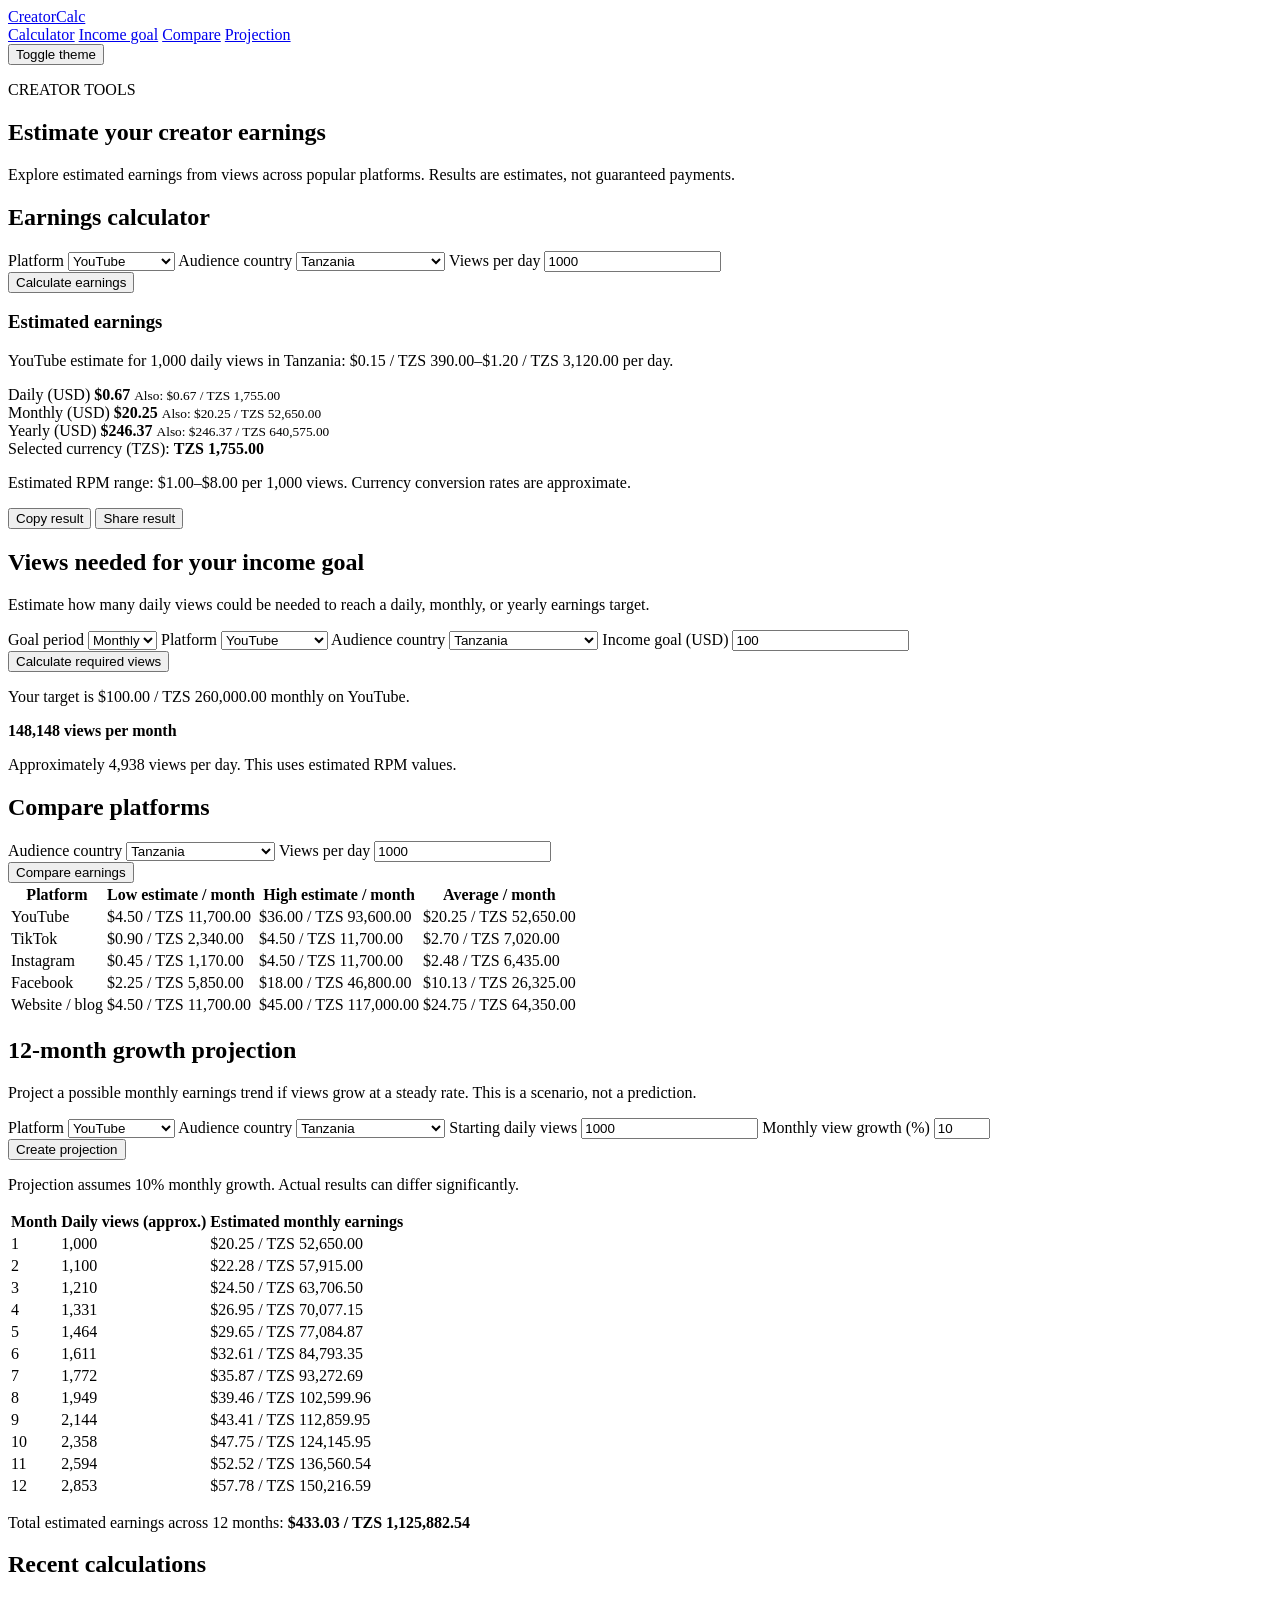
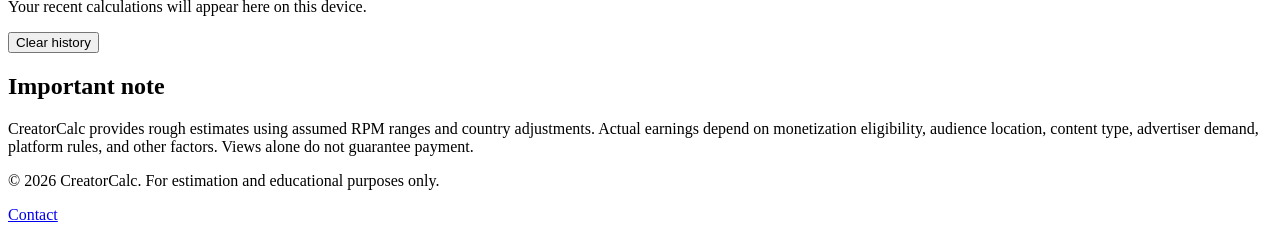
<file: index.html>
<!DOCTYPE html>
<html lang="en">
<head>
  <meta charset="UTF-8">
  <meta name="viewport" content="width=device-width, initial-scale=1.0">
  <meta name="description" content="Estimate creator earnings from YouTube, TikTok, Instagram, Facebook, and website traffic with CreatorCalc.">

  <meta name="google-adsense-account" content="ca-pub-2466036868085670">
  <meta name="google-site-verification" content="C_t1NXdOevw_b1gwuYkl1E1QWD1WBhZJ2ZzNXrZbAiY">

  <title>CreatorCalc — Creator Earnings Calculator</title>

  <link rel="stylesheet" href="style.css">

  <script async src="https://pagead2.googlesyndication.com/pagead/js/adsbygoogle.js?client=ca-pub-2466036868085670"
    crossorigin="anonymous"></script>
</head>
<body>
  <header class="site-header">
    <div class="container header-inner">
      <a class="logo" href="./" aria-label="CreatorCalc home">Creator<span>Calc</span></a>

      <nav aria-label="Main navigation">
        <a href="#calculator">Calculator</a>
        <a href="#goal">Income goal</a>
        <a href="#comparison">Compare</a>
        <a href="#projection">Projection</a>
      </nav>

      <button id="themeButton" type="button" aria-label="Toggle color theme">
        Toggle theme
      </button>
    </div>
  </header>

  <main class="container">
    <section class="hero">
      <p class="eyebrow">CREATOR TOOLS</p>
      <h1>Estimate your creator earnings</h1>
      <p>Explore estimated earnings from views across popular platforms. Results are estimates, not guaranteed payments.</p>
    </section>

    <!-- MAIN EARNINGS CALCULATOR -->
    <section id="calculator" class="panel">
      <h2>Earnings calculator</h2>

      <div class="form-grid">
        <label for="platform">Platform
          <select id="platform">
            <option value="youtube">YouTube</option>
            <option value="tiktok">TikTok</option>
            <option value="instagram">Instagram</option>
            <option value="facebook">Facebook</option>
            <option value="website">Website / blog</option>
          </select>
        </label>

        <label for="country">Audience country
          <select id="country"></select>
        </label>

        <label for="views">Views per day
          <input id="views" type="number" min="0" step="1" value="1000" inputmode="numeric">
        </label>
      </div>

      <button id="calculateButton" type="button">Calculate earnings</button>

      <div id="result" class="result-area" aria-live="polite">
        <h3>Estimated earnings</h3>
        <p id="resultDescription">Enter your daily views and calculate an estimate.</p>

        <div class="earnings-grid">
          <div>
            <span>Daily (USD)</span>
            <strong id="dailyEarnings">$0.00</strong>
            <small id="dailyLocal"></small>
          </div>

          <div>
            <span>Monthly (USD)</span>
            <strong id="monthlyEarnings">$0.00</strong>
            <small id="monthlyLocal"></small>
          </div>

          <div>
            <span>Yearly (USD)</span>
            <strong id="yearlyEarnings">$0.00</strong>
            <small id="yearlyLocal"></small>
          </div>
        </div>

        <div id="localBox">
          <span id="localLabel">Local-currency estimate</span>
          <strong id="localEarnings">—</strong>
        </div>

        <p id="rpmInfo" class="muted"></p>

        <div class="button-row">
          <button id="copyButton" type="button">Copy result</button>
          <button id="shareButton" type="button">Share result</button>
        </div>
      </div>
    </section>

    <!-- INCOME GOAL CALCULATOR -->
    <section id="goal" class="panel">
      <h2>Views needed for your income goal</h2>
      <p>Estimate how many daily views could be needed to reach a daily, monthly, or yearly earnings target.</p>

      <div class="form-grid">
        <label for="goalMode">Goal period
          <select id="goalMode">
            <option value="monthly">Monthly</option>
            <option value="daily">Daily</option>
            <option value="yearly">Yearly</option>
          </select>
        </label>

        <label for="goalPlatform">Platform
          <select id="goalPlatform">
            <option value="youtube">YouTube</option>
            <option value="tiktok">TikTok</option>
            <option value="instagram">Instagram</option>
            <option value="facebook">Facebook</option>
            <option value="website">Website / blog</option>
          </select>
        </label>

        <label for="goalCountry">Audience country
          <select id="goalCountry"></select>
        </label>

        <label for="incomeGoal">Income goal (USD)
          <input id="incomeGoal" type="number" min="0.01" step="0.01" value="100">
        </label>
      </div>

      <button id="goalButton" type="button">Calculate required views</button>

      <div id="goalResult" aria-live="polite">
        <p id="goalDescription">Choose a target and calculate the approximate views needed.</p>
        <strong id="requiredViews">—</strong>
        <p id="perDayViews"></p>
      </div>
    </section>

    <!-- PLATFORM COMPARISON -->
    <section id="comparison" class="panel">
      <h2>Compare platforms</h2>

      <div class="form-grid">
        <label for="comparisonCountry">Audience country
          <select id="comparisonCountry"></select>
        </label>

        <label for="comparisonViews">Views per day
          <input id="comparisonViews" type="number" min="0" step="1" value="1000">
        </label>
      </div>

      <button id="compareButton" type="button">Compare earnings</button>

      <div class="table-wrap">
        <table>
          <thead>
            <tr>
              <th scope="col">Platform</th>
              <th scope="col">Low estimate / month</th>
              <th scope="col">High estimate / month</th>
              <th id="avgHeader" scope="col">Average / month</th>
            </tr>
          </thead>
          <tbody id="comparisonBody"></tbody>
        </table>
      </div>
    </section>

    <!-- GROWTH PROJECTION -->
    <section id="projection" class="panel">
      <h2>12-month growth projection</h2>
      <p>Project a possible monthly earnings trend if views grow at a steady rate. This is a scenario, not a prediction.</p>

      <div class="form-grid">
        <label for="projPlatform">Platform
          <select id="projPlatform">
            <option value="youtube">YouTube</option>
            <option value="tiktok">TikTok</option>
            <option value="instagram">Instagram</option>
            <option value="facebook">Facebook</option>
            <option value="website">Website / blog</option>
          </select>
        </label>

        <label for="projCountry">Audience country
          <select id="projCountry"></select>
        </label>

        <label for="projViews">Starting daily views
          <input id="projViews" type="number" min="0" step="1" value="1000">
        </label>

        <label for="projGrowth">Monthly view growth (%)
          <input id="projGrowth" type="number" min="-99" max="500" step="1" value="10">
        </label>
      </div>

      <button id="projButton" type="button">Create projection</button>
      <p id="projResult" aria-live="polite"></p>

      <div class="table-wrap">
        <table>
          <thead>
            <tr>
              <th scope="col">Month</th>
              <th scope="col">Daily views (approx.)</th>
              <th scope="col">Estimated monthly earnings</th>
            </tr>
          </thead>
          <tbody id="projBody"></tbody>
        </table>
      </div>

      <p>Total estimated earnings across 12 months: <strong id="projTotal">$0.00</strong></p>
    </section>

    <!-- CALCULATION HISTORY -->
    <section id="history" class="panel">
      <h2>Recent calculations</h2>
      <div id="historyContainer">
        <p class="muted">Your recent calculations will appear here on this device.</p>
      </div>
      <button id="clearHistory" type="button">Clear history</button>
    </section>

    <section class="panel note">
      <h2>Important note</h2>
      <p>CreatorCalc provides rough estimates using assumed RPM ranges and country adjustments. Actual earnings depend on monetization eligibility, audience location, content type, advertiser demand, platform rules, and other factors. Views alone do not guarantee payment.</p>
    </section>
  </main>

  <footer class="site-footer">
    <div class="container">
      <p>© <span id="currentYear"></span> CreatorCalc. For estimation and educational purposes only.</p>
      <p><a href="mailto:Inertiadev71@gmail.com">Contact</a></p>
    </div>
  </footer>

  <script src="script.js" defer></script>
</body>
</html>
</file>
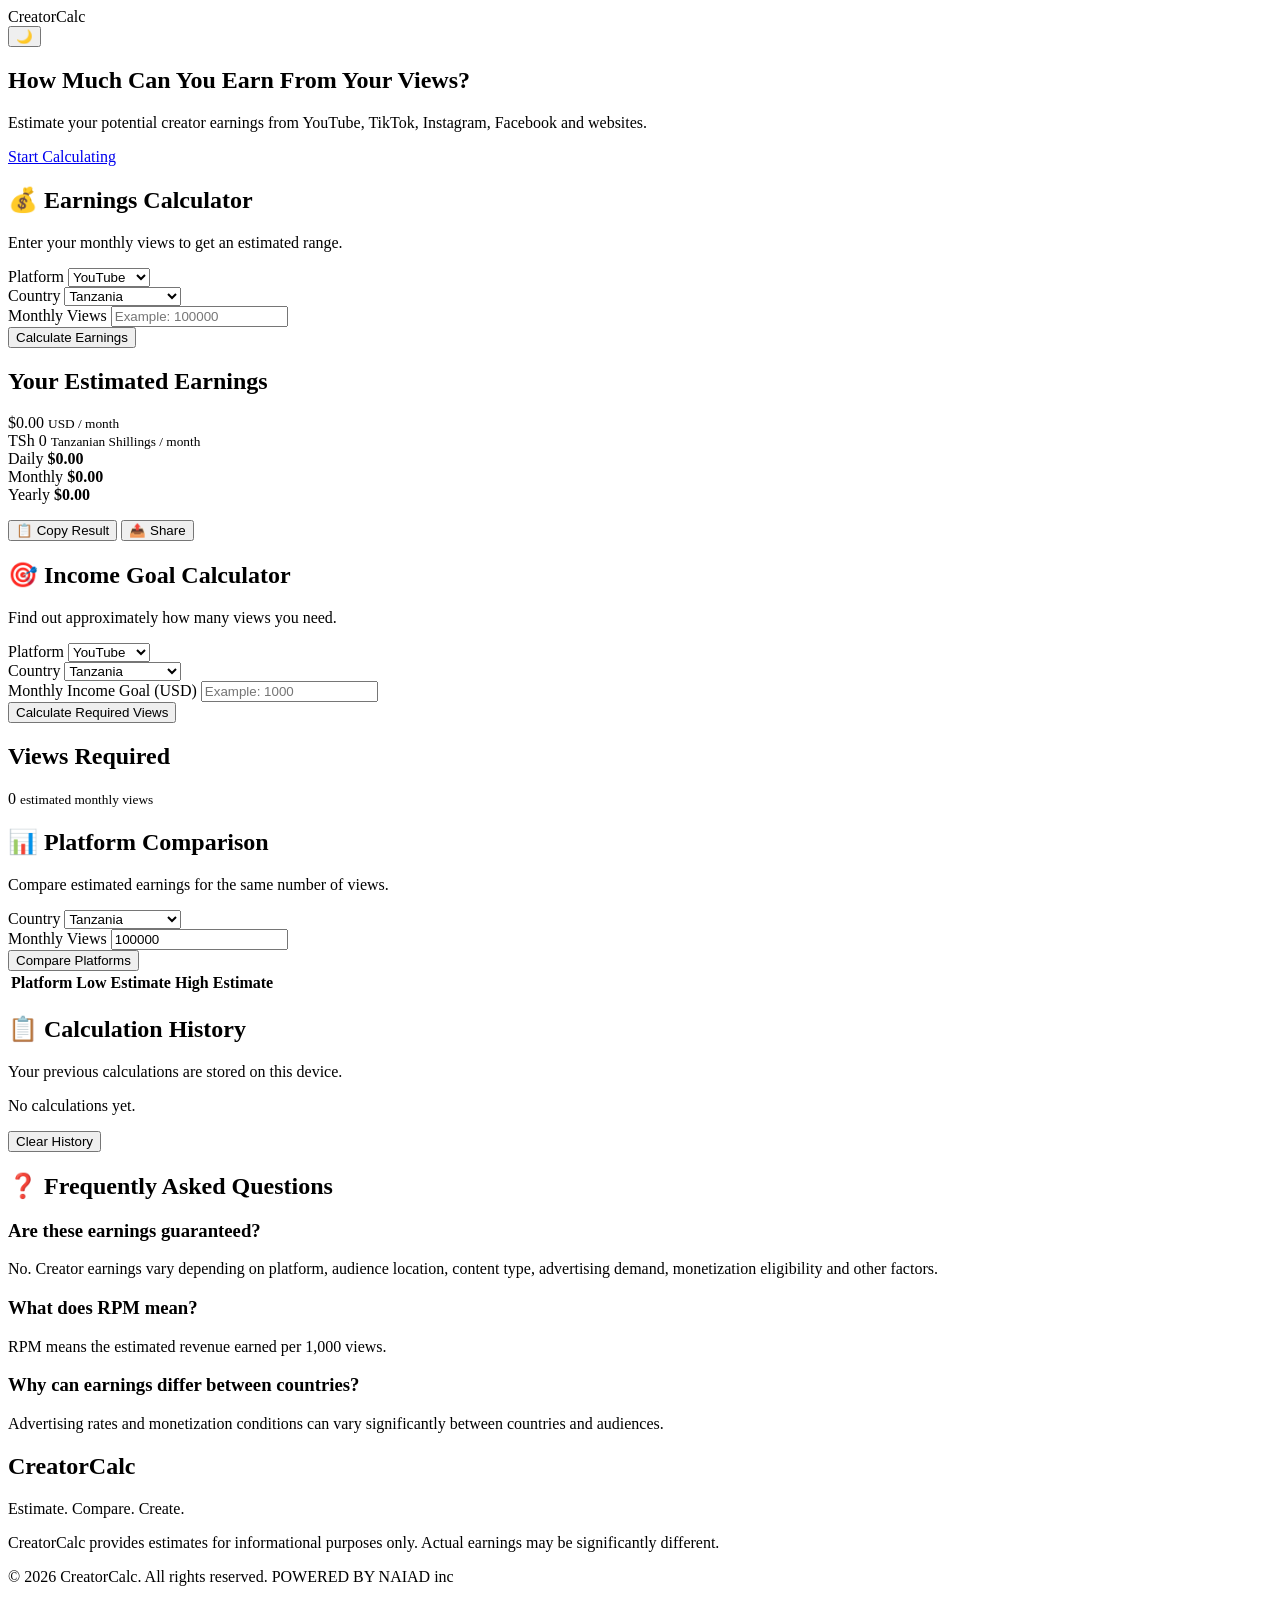
<file: Index.html>
<!DOCTYPE html>
<html lang="en">
<head>
    <meta charset="UTF-8">
    <meta name="viewport" content="width=device-width, initial-scale=1.0">
    <meta name="description" content="CreatorCalc estimates earnings from YouTube, TikTok, Instagram, Facebook and websites.">
    <title>CreatorCalc - Creator Earnings Calculator</title>
    <link rel="stylesheet" href="C:\Users\JOSE\Desktop\CC Web\CC WEB CSS.css">
</head>

<body>

    <!-- HEADER -->
    <header class="header">
        <div class="container header-content">
            <div class="logo">Creator<span>Calc</span></div>
            <button id="themeButton" class="theme-button" aria-label="Toggle theme">🌙</button>
        </div>
    </header>

    <!-- HERO -->
    <section class="hero">
        <div class="container">
            <h1>How Much Can You Earn From Your Views?</h1>
            <p>Estimate your potential creator earnings from YouTube, TikTok, Instagram, Facebook and websites.</p>
            <a href="#calculator" class="start-button">Start Calculating</a>
        </div>
    </section>

    <main class="container">

        <!-- CALCULATOR -->
        <section id="calculator" class="calculator-section">

            <div class="section-title">
                <h2>💰 Earnings Calculator</h2>
                <p>Enter your monthly views to get an estimated range.</p>
            </div>

            <div class="calculator-card">

                <div class="form-group">
                    <label for="platform">Platform</label>
                    <select id="platform">
                        <option value="youtube">YouTube</option>
                        <option value="tiktok">TikTok</option>
                        <option value="instagram">Instagram</option>
                        <option value="facebook">Facebook</option>
                        <option value="website">Website</option>
                    </select>
                </div>

                <div class="form-group">
                    <label for="country">Country</label>
                    <select id="country">
                        <option value="tz">Tanzania</option>
                        <option value="ke">Kenya</option>
                        <option value="ug">Uganda</option>
                        <option value="ng">Nigeria</option>
                        <option value="gh">Ghana</option>
                        <option value="za">South Africa</option>
                        <option value="us">United States</option>
                        <option value="uk">United Kingdom</option>
                        <option value="ca">Canada</option>
                        <option value="au">Australia</option>
                        <option value="other">Other</option>
                    </select>
                </div>

                <div class="form-group">
                    <label for="views">Monthly Views</label>
                    <input type="number" id="views" placeholder="Example: 100000" min="0">
                </div>

                <button id="calculateButton" class="calculate-button">Calculate Earnings</button>
            </div>

            <div id="result" class="result-card hidden">

                <h2>Your Estimated Earnings</h2>

                <div class="main-earning">
                    <span id="earnings">$0.00</span>
                    <small>USD / month</small>
                </div>

                <div class="tsh-earning">
                    <span id="tshEarnings">TSh 0</span>
                    <small>Tanzanian Shillings / month</small>
                </div>

                <div class="earning-grid">
                    <div class="earning-box">
                        <span>Daily</span>
                        <strong id="dailyEarnings">$0.00</strong>
                    </div>
                    <div class="earning-box">
                        <span>Monthly</span>
                        <strong id="monthlyEarnings">$0.00</strong>
                    </div>
                    <div class="earning-box">
                        <span>Yearly</span>
                        <strong id="yearlyEarnings">$0.00</strong>
                    </div>
                </div>

                <p id="resultDescription" class="result-description"></p>

                <div class="result-buttons">
                    <button id="copyButton" class="secondary-button">📋 Copy Result</button>
                    <button id="shareButton" class="secondary-button">📤 Share</button>
                </div>

            </div>

        </section>

        <!-- GOAL CALCULATOR -->
        <section class="goal-section">

            <div class="section-title">
                <h2>🎯 Income Goal Calculator</h2>
                <p>Find out approximately how many views you need.</p>
            </div>

            <div class="calculator-card">

                <div class="form-group">
                    <label for="goalPlatform">Platform</label>
                    <select id="goalPlatform">
                        <option value="youtube">YouTube</option>
                        <option value="tiktok">TikTok</option>
                        <option value="instagram">Instagram</option>
                        <option value="facebook">Facebook</option>
                        <option value="website">Website</option>
                    </select>
                </div>

                <div class="form-group">
                    <label for="goalCountry">Country</label>
                    <select id="goalCountry">
                        <option value="tz">Tanzania</option>
                        <option value="ke">Kenya</option>
                        <option value="ug">Uganda</option>
                        <option value="ng">Nigeria</option>
                        <option value="gh">Ghana</option>
                        <option value="za">South Africa</option>
                        <option value="us">United States</option>
                        <option value="uk">United Kingdom</option>
                        <option value="ca">Canada</option>
                        <option value="au">Australia</option>
                        <option value="other">Other</option>
                    </select>
                </div>

                <div class="form-group">
                    <label for="incomeGoal">Monthly Income Goal (USD)</label>
                    <input type="number" id="incomeGoal" placeholder="Example: 1000" min="0">
                </div>

                <button id="goalButton" class="calculate-button">Calculate Required Views</button>
            </div>

            <div id="goalResult" class="result-card hidden">
                <h2>Views Required</h2>
                <div class="main-earning">
                    <span id="requiredViews">0</span>
                    <small>estimated monthly views</small>
                </div>
                <p id="goalDescription" class="result-description"></p>
            </div>

        </section>

        <!-- COMPARISON -->
        <section class="comparison-section">

            <div class="section-title">
                <h2>📊 Platform Comparison</h2>
                <p>Compare estimated earnings for the same number of views.</p>
            </div>

            <div class="comparison-card">

                <div class="form-group">
                    <label for="comparisonCountry">Country</label>
                    <select id="comparisonCountry">
                        <option value="tz">Tanzania</option>
                        <option value="ke">Kenya</option>
                        <option value="ug">Uganda</option>
                        <option value="ng">Nigeria</option>
                        <option value="gh">Ghana</option>
                        <option value="za">South Africa</option>
                        <option value="us">United States</option>
                        <option value="uk">United Kingdom</option>
                        <option value="ca">Canada</option>
                        <option value="au">Australia</option>
                        <option value="other">Other</option>
                    </select>
                </div>

                <div class="form-group">
                    <label for="comparisonViews">Monthly Views</label>
                    <input type="number" id="comparisonViews" value="100000" min="0">
                </div>

                <button id="compareButton" class="calculate-button">Compare Platforms</button>

                <div class="table-wrapper">
                    <table>
                        <thead>
                            <tr>
                                <th>Platform</th>
                                <th>Low Estimate</th>
                                <th>High Estimate</th>
                            </tr>
                        </thead>
                        <tbody id="comparisonBody"></tbody>
                    </table>
                </div>

            </div>

        </section>

        <!-- HISTORY -->
        <section class="history-section">

            <div class="section-title">
                <h2>📋 Calculation History</h2>
                <p>Your previous calculations are stored on this device.</p>
            </div>

            <div class="history-card">
                <div id="historyContainer">
                    <p class="empty-history">No calculations yet.</p>
                </div>
                <button id="clearHistory" class="clear-button">Clear History</button>
            </div>

        </section>

        <!-- FAQ -->
        <section class="faq-section">

            <div class="section-title">
                <h2>❓ Frequently Asked Questions</h2>
            </div>

            <div class="faq-card">

                <h3>Are these earnings guaranteed?</h3>
                <p>No. Creator earnings vary depending on platform, audience location, content type, advertising demand, monetization eligibility and other factors.</p>

                <h3>What does RPM mean?</h3>
                <p>RPM means the estimated revenue earned per 1,000 views.</p>

                <h3>Why can earnings differ between countries?</h3>
                <p>Advertising rates and monetization conditions can vary significantly between countries and audiences.</p>

            </div>

        </section>

    </main>

    <!-- FOOTER -->
    <footer class="footer">
        <div class="container">
            <h2>CreatorCalc</h2>
            <p>Estimate. Compare. Create.</p>
            <p class="disclaimer">CreatorCalc provides estimates for informational purposes only. Actual earnings may be significantly different.</p>
            <p class="copyright">© 2026 CreatorCalc. All rights reserved. POWERED BY NAIAD inc</p>
        </div>
    </footer>

    <script src="C:\Users\JOSE\Desktop\CC Web\CC WEB JS.js"></script>

</body>
</html>
</file>
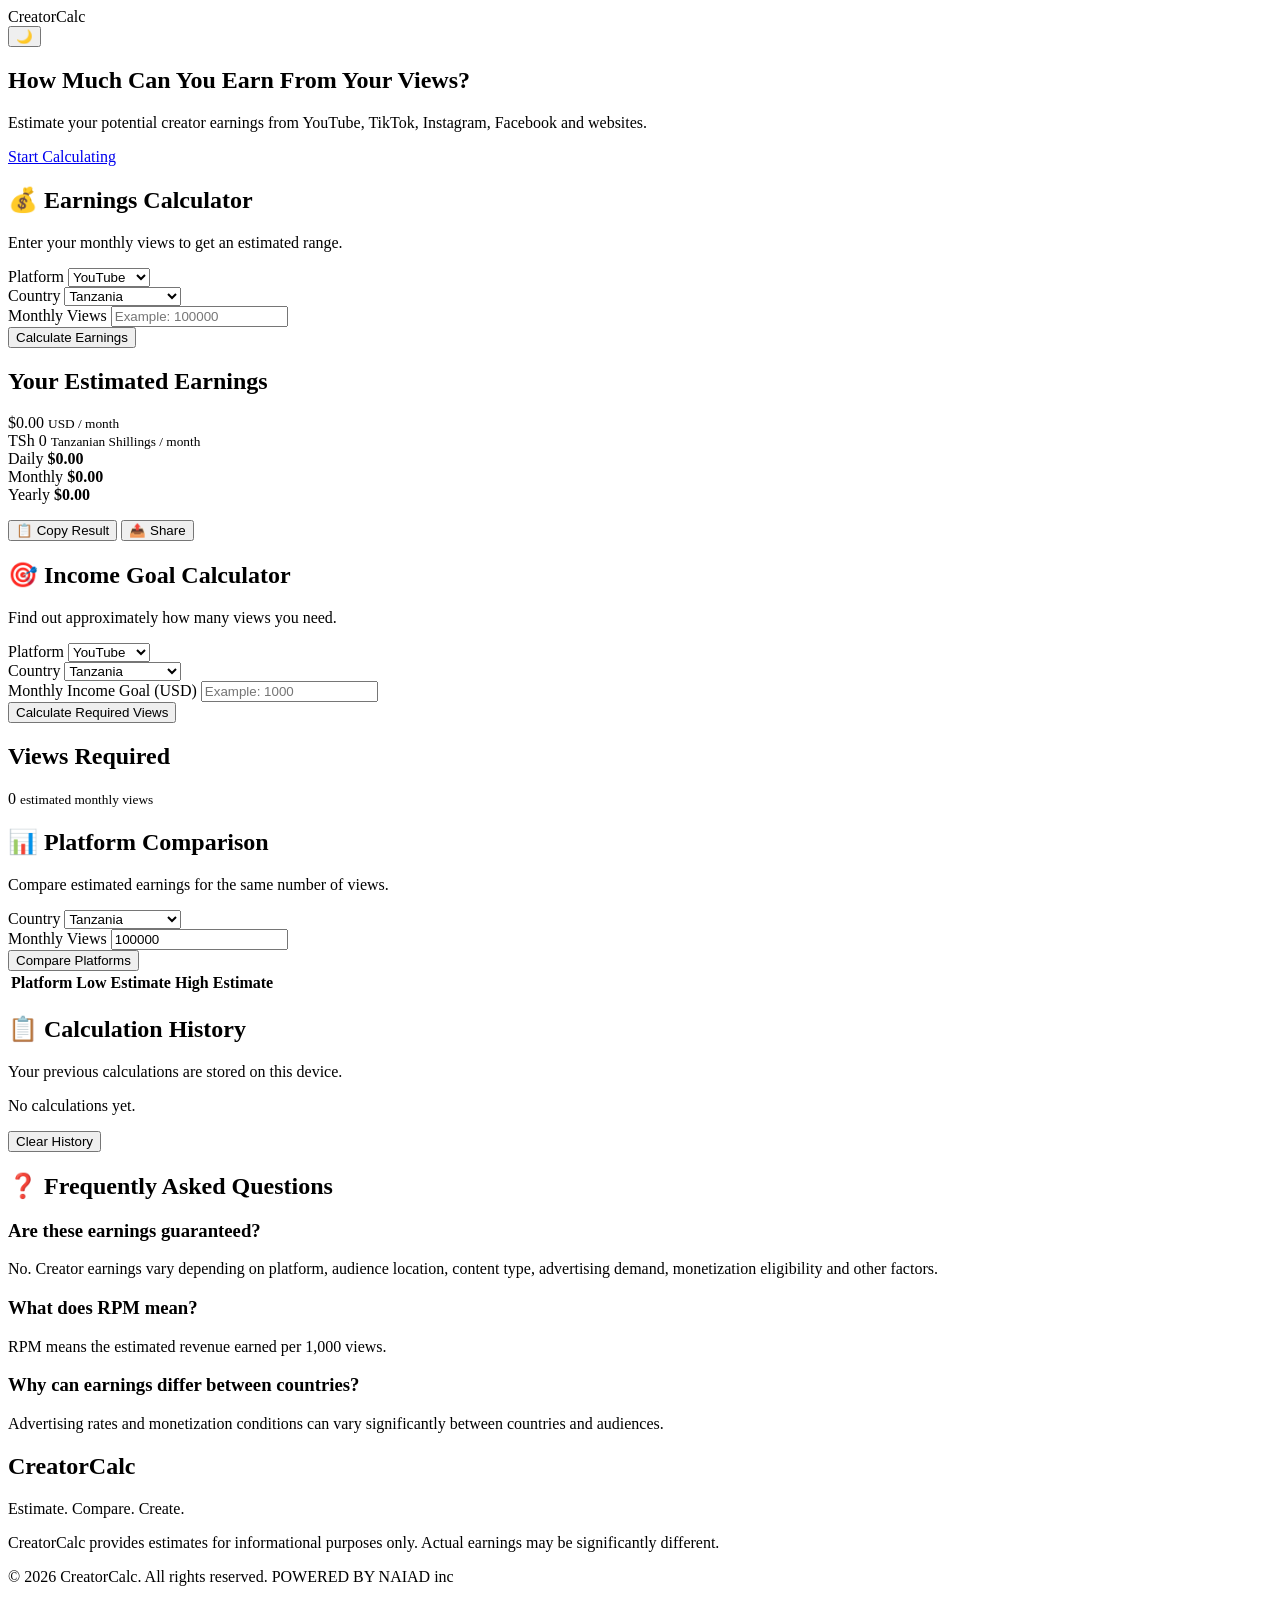
<file: CC WEB HTML.html>
<!DOCTYPE html>
<html lang="en">
<head>
    <meta charset="UTF-8">
    <meta name="viewport" content="width=device-width, initial-scale=1.0">
    <meta name="description" content="CreatorCalc estimates earnings from YouTube, TikTok, Instagram, Facebook and websites.">
    <title>CreatorCalc - Creator Earnings Calculator</title>
    <link rel="stylesheet" href="C:\Users\JOSE\Desktop\CC Web\CC WEB CSS.css">
</head>

<body>

    <!-- HEADER -->
    <header class="header">
        <div class="container header-content">
            <div class="logo">Creator<span>Calc</span></div>
            <button id="themeButton" class="theme-button" aria-label="Toggle theme">🌙</button>
        </div>
    </header>

    <!-- HERO -->
    <section class="hero">
        <div class="container">
            <h1>How Much Can You Earn From Your Views?</h1>
            <p>Estimate your potential creator earnings from YouTube, TikTok, Instagram, Facebook and websites.</p>
            <a href="#calculator" class="start-button">Start Calculating</a>
        </div>
    </section>

    <main class="container">

        <!-- CALCULATOR -->
        <section id="calculator" class="calculator-section">

            <div class="section-title">
                <h2>💰 Earnings Calculator</h2>
                <p>Enter your monthly views to get an estimated range.</p>
            </div>

            <div class="calculator-card">

                <div class="form-group">
                    <label for="platform">Platform</label>
                    <select id="platform">
                        <option value="youtube">YouTube</option>
                        <option value="tiktok">TikTok</option>
                        <option value="instagram">Instagram</option>
                        <option value="facebook">Facebook</option>
                        <option value="website">Website</option>
                    </select>
                </div>

                <div class="form-group">
                    <label for="country">Country</label>
                    <select id="country">
                        <option value="tz">Tanzania</option>
                        <option value="ke">Kenya</option>
                        <option value="ug">Uganda</option>
                        <option value="ng">Nigeria</option>
                        <option value="gh">Ghana</option>
                        <option value="za">South Africa</option>
                        <option value="us">United States</option>
                        <option value="uk">United Kingdom</option>
                        <option value="ca">Canada</option>
                        <option value="au">Australia</option>
                        <option value="other">Other</option>
                    </select>
                </div>

                <div class="form-group">
                    <label for="views">Monthly Views</label>
                    <input type="number" id="views" placeholder="Example: 100000" min="0">
                </div>

                <button id="calculateButton" class="calculate-button">Calculate Earnings</button>
            </div>

            <div id="result" class="result-card hidden">

                <h2>Your Estimated Earnings</h2>

                <div class="main-earning">
                    <span id="earnings">$0.00</span>
                    <small>USD / month</small>
                </div>

                <div class="tsh-earning">
                    <span id="tshEarnings">TSh 0</span>
                    <small>Tanzanian Shillings / month</small>
                </div>

                <div class="earning-grid">
                    <div class="earning-box">
                        <span>Daily</span>
                        <strong id="dailyEarnings">$0.00</strong>
                    </div>
                    <div class="earning-box">
                        <span>Monthly</span>
                        <strong id="monthlyEarnings">$0.00</strong>
                    </div>
                    <div class="earning-box">
                        <span>Yearly</span>
                        <strong id="yearlyEarnings">$0.00</strong>
                    </div>
                </div>

                <p id="resultDescription" class="result-description"></p>

                <div class="result-buttons">
                    <button id="copyButton" class="secondary-button">📋 Copy Result</button>
                    <button id="shareButton" class="secondary-button">📤 Share</button>
                </div>

            </div>

        </section>

        <!-- GOAL CALCULATOR -->
        <section class="goal-section">

            <div class="section-title">
                <h2>🎯 Income Goal Calculator</h2>
                <p>Find out approximately how many views you need.</p>
            </div>

            <div class="calculator-card">

                <div class="form-group">
                    <label for="goalPlatform">Platform</label>
                    <select id="goalPlatform">
                        <option value="youtube">YouTube</option>
                        <option value="tiktok">TikTok</option>
                        <option value="instagram">Instagram</option>
                        <option value="facebook">Facebook</option>
                        <option value="website">Website</option>
                    </select>
                </div>

                <div class="form-group">
                    <label for="goalCountry">Country</label>
                    <select id="goalCountry">
                        <option value="tz">Tanzania</option>
                        <option value="ke">Kenya</option>
                        <option value="ug">Uganda</option>
                        <option value="ng">Nigeria</option>
                        <option value="gh">Ghana</option>
                        <option value="za">South Africa</option>
                        <option value="us">United States</option>
                        <option value="uk">United Kingdom</option>
                        <option value="ca">Canada</option>
                        <option value="au">Australia</option>
                        <option value="other">Other</option>
                    </select>
                </div>

                <div class="form-group">
                    <label for="incomeGoal">Monthly Income Goal (USD)</label>
                    <input type="number" id="incomeGoal" placeholder="Example: 1000" min="0">
                </div>

                <button id="goalButton" class="calculate-button">Calculate Required Views</button>
            </div>

            <div id="goalResult" class="result-card hidden">
                <h2>Views Required</h2>
                <div class="main-earning">
                    <span id="requiredViews">0</span>
                    <small>estimated monthly views</small>
                </div>
                <p id="goalDescription" class="result-description"></p>
            </div>

        </section>

        <!-- COMPARISON -->
        <section class="comparison-section">

            <div class="section-title">
                <h2>📊 Platform Comparison</h2>
                <p>Compare estimated earnings for the same number of views.</p>
            </div>

            <div class="comparison-card">

                <div class="form-group">
                    <label for="comparisonCountry">Country</label>
                    <select id="comparisonCountry">
                        <option value="tz">Tanzania</option>
                        <option value="ke">Kenya</option>
                        <option value="ug">Uganda</option>
                        <option value="ng">Nigeria</option>
                        <option value="gh">Ghana</option>
                        <option value="za">South Africa</option>
                        <option value="us">United States</option>
                        <option value="uk">United Kingdom</option>
                        <option value="ca">Canada</option>
                        <option value="au">Australia</option>
                        <option value="other">Other</option>
                    </select>
                </div>

                <div class="form-group">
                    <label for="comparisonViews">Monthly Views</label>
                    <input type="number" id="comparisonViews" value="100000" min="0">
                </div>

                <button id="compareButton" class="calculate-button">Compare Platforms</button>

                <div class="table-wrapper">
                    <table>
                        <thead>
                            <tr>
                                <th>Platform</th>
                                <th>Low Estimate</th>
                                <th>High Estimate</th>
                            </tr>
                        </thead>
                        <tbody id="comparisonBody"></tbody>
                    </table>
                </div>

            </div>

        </section>

        <!-- HISTORY -->
        <section class="history-section">

            <div class="section-title">
                <h2>📋 Calculation History</h2>
                <p>Your previous calculations are stored on this device.</p>
            </div>

            <div class="history-card">
                <div id="historyContainer">
                    <p class="empty-history">No calculations yet.</p>
                </div>
                <button id="clearHistory" class="clear-button">Clear History</button>
            </div>

        </section>

        <!-- FAQ -->
        <section class="faq-section">

            <div class="section-title">
                <h2>❓ Frequently Asked Questions</h2>
            </div>

            <div class="faq-card">

                <h3>Are these earnings guaranteed?</h3>
                <p>No. Creator earnings vary depending on platform, audience location, content type, advertising demand, monetization eligibility and other factors.</p>

                <h3>What does RPM mean?</h3>
                <p>RPM means the estimated revenue earned per 1,000 views.</p>

                <h3>Why can earnings differ between countries?</h3>
                <p>Advertising rates and monetization conditions can vary significantly between countries and audiences.</p>

            </div>

        </section>

    </main>

    <!-- FOOTER -->
    <footer class="footer">
        <div class="container">
            <h2>CreatorCalc</h2>
            <p>Estimate. Compare. Create.</p>
            <p class="disclaimer">CreatorCalc provides estimates for informational purposes only. Actual earnings may be significantly different.</p>
            <p class="copyright">© 2026 CreatorCalc. All rights reserved. POWERED BY NAIAD inc</p>
        </div>
    </footer>

    <script src="C:\Users\JOSE\Desktop\CC Web\CC WEB JS.js"></script>

</body>
</html>
</file>
<file: style.css>
(() => {
  "use strict";

  const $ = (id) => document.getElementById(id);

  const USD_TO_TSH = 2600;

  const RPM = {
    youtube:   { low: 1, high: 8 },
    tiktok:    { low: 0.20, high: 1 },
    instagram: { low: 0.10, high: 1 },
    facebook:  { low: 0.50, high: 4 },
    website:   { low: 1, high: 10 }
  };

  const PLATFORM_NAMES = {
    youtube: "YouTube",
    tiktok: "TikTok",
    instagram: "Instagram",
    facebook: "Facebook",
    website: "Website / blog"
  };

  // Approximate fallback rates (local units per 1 USD).
  // Live rates replace these automatically when they can be loaded.
  const CURRENCIES = {
    "United States": { code: "USD", rate: 1 },
    "United Kingdom": { code: "GBP", rate: 0.75 },
    Canada: { code: "CAD", rate: 1.37 },
    Australia: { code: "AUD", rate: 1.53 },
    Germany: { code: "EUR", rate: 0.92 },
    France: { code: "EUR", rate: 0.92 },
    "South Africa": { code: "ZAR", rate: 18 },
    Tanzania: { code: "TZS", rate: USD_TO_TSH },
    Kenya: { code: "KES", rate: 130 },
    Uganda: { code: "UGX", rate: 3700 },
    Nigeria: { code: "NGN", rate: 1500 },
    Ghana: { code: "GHS", rate: 15 },
    India: { code: "INR", rate: 86 },
    Pakistan: { code: "PKR", rate: 280 },
    Philippines: { code: "PHP", rate: 57 },
    Brazil: { code: "BRL", rate: 5.7 },
    "United Arab Emirates": { code: "AED", rate: 3.67 },
    "Saudi Arabia": { code: "SAR", rate: 3.75 },
    Japan: { code: "JPY", rate: 150 },
    Singapore: { code: "SGD", rate: 1.35 },
    Other: { code: "USD", rate: 1 }
  };

  const CURRENCY_NAMES = {
    USD: "US Dollars", GBP: "British Pounds", CAD: "Canadian Dollars",
    AUD: "Australian Dollars", EUR: "Euros", ZAR: "South African Rand",
    TZS: "Tanzanian Shillings", KES: "Kenyan Shillings",
    UGX: "Ugandan Shillings", NGN: "Nigerian Naira", GHS: "Ghanaian Cedis",
    INR: "Indian Rupees", PKR: "Pakistani Rupees", PHP: "Philippine Pesos",
    BRL: "Brazilian Reais", AED: "UAE Dirhams", SAR: "Saudi Riyals",
    JPY: "Japanese Yen", SGD: "Singapore Dollars"
  };

  const NO_DECIMALS = ["TZS", "UGX", "NGN", "KES", "PKR", "INR", "PHP", "JPY"];

  const COUNTRY_MULTIPLIERS = {
    "United States": 1,
    "United Kingdom": 0.90,
    Canada: 0.85,
    Australia: 0.90,
    Germany: 0.80,
    France: 0.70,
    "South Africa": 0.35,
    Tanzania: 0.15,
    Kenya: 0.20,
    Uganda: 0.15,
    Nigeria: 0.20,
    Ghana: 0.20,
    India: 0.25,
    Pakistan: 0.15,
    Philippines: 0.25,
    Brazil: 0.35,
    "United Arab Emirates": 0.80,
    "Saudi Arabia": 0.65,
    Japan: 0.80,
    Singapore: 0.90
  };

  const COUNTRIES = Object.keys(CURRENCIES);

  // Live exchange rates (filled in after loading).
  let liveRates = {};
  let ratesLabel = "Currency rates are approximate.";

  /* ---------- FORMATTING ---------- */

  function money(amount, currency = "USD") {
    const value = Number.isFinite(amount) ? amount : 0;
    const digits = NO_DECIMALS.includes(currency) ? 0 : 2;

    try {
      return new Intl.NumberFormat("en-US", {
        style: "currency",
        currency,
        currencyDisplay: "narrowSymbol",
        minimumFractionDigits: digits,
        maximumFractionDigits: digits
      }).format(value);
    } catch {
      return `${currency} ${value.toFixed(digits)}`;
    }
  }

  function number(value) {
    return new Intl.NumberFormat("en-US", {
      maximumFractionDigits: 0
    }).format(Math.max(0, Math.round(value || 0)));
  }

  function numericValue(id, fallback = 0) {
    const el = $(id);
    const value = el ? Number(el.value) : fallback;
    return Number.isFinite(value) ? Math.max(0, value) : fallback;
  }

  function selectedCountry(id) {
    return $(id)?.value || "Tanzania";
  }

  function selectedPlatform(id) {
    return $(id)?.value || "youtube";
  }

  /* ---------- CURRENCY HELPERS ---------- */

  function getCurrency(country) {
    const base = CURRENCIES[country] || CURRENCIES.Other;
    // Use the live rate when available, otherwise the fallback rate.
    return { code: base.code, rate: liveRates[base.code] || base.rate };
  }

  function currencyName(code) {
    return CURRENCY_NAMES[code] || code;
  }

  // Local-currency amount only, such as "₦12,000 NGN" (empty for USD countries).
  function localOnly(usdAmount, country) {
    const c = getCurrency(country);
    if (c.code === "USD") return "";
    return `${money(usdAmount * c.rate, c.code)} ${c.code}`;
  }

  // Both currencies, such as "$8.00 USD / ₦12,000 NGN".
  function dualMoney(usdAmount, country) {
    const usd = `${money(usdAmount, "USD")} USD`;
    const local = localOnly(usdAmount, country);
    return local ? `${usd} / ${local}` : usd;
  }

  function countryMultiplier(country) {
    return COUNTRY_MULTIPLIERS[country] ?? 0.30;
  }

  function estimate(platform, views, country, type = "average") {
    const range = RPM[platform] || RPM.youtube;

    let rate = (range.low + range.high) / 2;

    if (type === "low") rate = range.low;
    if (type === "high") rate = range.high;

    return Math.max(0, views) / 1000 *
      rate * countryMultiplier(country);
  }

  /* ---------- LIVE EXCHANGE RATES ---------- */

  function refreshAll() {
    calculateEarnings(false);
    calculateGoal();
    comparePlatforms();
    projectGrowth();
  }

  function applyRates(rates, label) {
    liveRates = rates || {};
    ratesLabel = label;
    refreshAll();
  }

  function loadRates() {
    try {
      const cached = JSON.parse(
        localStorage.getItem("creatorcalc-rates") || "null"
      );

      if (cached && Date.now() - cached.time < 12 * 3600 * 1000) {
        applyRates(
          cached.rates,
          `Live exchange rates (saved ${new Date(cached.time).toLocaleDateString()}).`
        );
        return;
      }
    } catch (_) {}

    if (!window.fetch) return;

    fetch("https://open.er-api.com/v6/latest/USD")
      .then((response) => response.json())
      .then((data) => {
        if (!data || !data.rates) return;

        try {
          localStorage.setItem(
            "creatorcalc-rates",
            JSON.stringify({ time: Date.now(), rates: data.rates })
          );
        } catch (_) {}

        applyRates(
          data.rates,
          `Live exchange rates (updated ${new Date().toLocaleDateString()}).`
        );
      })
      .catch(() => {
        ratesLabel =
          "Live rates unavailable, so approximate rates are used.";
        refreshAll();
      });
  }

  function fillCountries() {
    [
      "country",
      "goalCountry",
      "comparisonCountry",
      "projCountry"
    ].forEach((id) => {
      const select = $(id);
      if (!select) return;

      const previous = select.value;
      select.replaceChildren();

      COUNTRIES.forEach((country) => {
        const option = document.createElement("option");
        const code = CURRENCIES[country].code;
        option.value = country;
        option.textContent =
          code === "USD" ? country : `${country} (${code})`;
        select.appendChild(option);
      });

      select.value = COUNTRIES.includes(previous)
        ? previous
        : "Tanzania";
    });
  }

  /* ---------- MAIN CALCULATOR ---------- */

  function calculateEarnings(save = true) {
    const platform = selectedPlatform("platform");
    const country = selectedCountry("country");
    const views = numericValue("views");

    const low = estimate(platform, views, country, "low");
    const high = estimate(platform, views, country, "high");
    const daily = estimate(platform, views, country);
    const monthly = daily * 30;
    const yearly = daily * 365;

    const currency = getCurrency(country);

    // USD amounts (main figures).
    $("dailyEarnings").textContent = money(daily, "USD");
    $("monthlyEarnings").textContent = money(monthly, "USD");
    $("yearlyEarnings").textContent = money(yearly, "USD");

    // Selected country's currency under each USD amount.
    $("dailyLocal").textContent = localOnly(daily, country);
    $("monthlyLocal").textContent = localOnly(monthly, country);
    $("yearlyLocal").textContent = localOnly(yearly, country);

    if ($("localLabel")) {
      $("localLabel").textContent = currency.code === "USD"
        ? "Estimated monthly earnings (USD)"
        : `Estimated monthly earnings in ${currencyName(currency.code)} (${currency.code})`;
    }

    if ($("localEarnings")) {
      $("localEarnings").textContent = currency.code === "USD"
        ? money(monthly, "USD")
        : `${money(monthly * currency.rate, currency.code)} ${currency.code}`;
    }

    if ($("rpmInfo")) {
      const lowRpm = RPM[platform].low * countryMultiplier(country);
      const highRpm = RPM[platform].high * countryMultiplier(country);

      $("rpmInfo").textContent =
        `Estimated RPM for ${country}: ${money(lowRpm)}–${money(highRpm)} ` +
        `per 1,000 views. ${ratesLabel}`;
    }

    if ($("resultDescription")) {
      $("resultDescription").textContent =
        `${PLATFORM_NAMES[platform]} estimate for ${number(views)} ` +
        `daily views in ${country}: ${dualMoney(low, country)} to ` +
        `${dualMoney(high, country)} per day.`;
    }

    if ($("result")) $("result").hidden = false;

    if (save) {
      addHistory(
        `${PLATFORM_NAMES[platform]} · ${number(views)} views/day · ` +
        `${country} · ${dualMoney(daily, country)} per day`
      );
    }

    return { platform, country, views, daily, monthly, yearly };
  }

  /* ---------- INCOME GOAL CALCULATOR ---------- */

  function calculateGoal() {
    const mode = $("goalMode")?.value || "monthly";
    const platform = selectedPlatform("goalPlatform");
    const country = selectedCountry("goalCountry");
    const goal = Number($("incomeGoal")?.value || 0);

    const days = mode === "daily" ? 1 :
      mode === "yearly" ? 365 : 30;

    const rate =
      ((RPM[platform].low + RPM[platform].high) / 2) /
      1000 * countryMultiplier(country);

    if (!(goal > 0) || !(rate > 0)) {
      $("goalDescription").textContent =
        "Enter an income goal greater than zero.";
      $("requiredViews").textContent = "—";
      $("perDayViews").textContent = "";
      return;
    }

    const dailyViews = goal / days / rate;
    const totalViews = dailyViews * days;

    $("goalDescription").textContent =
      `Your target is ${dualMoney(goal, country)} ` +
      `${mode} on ${PLATFORM_NAMES[platform]}.`;

    $("requiredViews").textContent =
      `${number(totalViews)} views per ` +
      (mode === "daily" ? "day" :
        mode === "yearly" ? "year" : "month");

    $("perDayViews").textContent =
      `Approximately ${number(dailyViews)} views per day. ` +
      "This uses estimated RPM values.";
  }

  /* ---------- PLATFORM COMPARISON ---------- */

  function comparePlatforms() {
    const country = selectedCountry("comparisonCountry");
    const views = numericValue("comparisonViews");
    const body = $("comparisonBody");

    if (!body) return;
    body.replaceChildren();

    Object.keys(PLATFORM_NAMES).forEach((platform) => {
      const low = estimate(platform, views, country, "low") * 30;
      const high = estimate(platform, views, country, "high") * 30;
      const average = (low + high) / 2;

      const row = document.createElement("tr");

      [
        PLATFORM_NAMES[platform],
        dualMoney(low, country),
        dualMoney(high, country),
        dualMoney(average, country)
      ].forEach((value) => {
        const cell = document.createElement("td");
        cell.textContent = value;
        row.appendChild(cell);
      });

      body.appendChild(row);
    });
  }

  /* ---------- 12-MONTH PROJECTION ---------- */

  function projectGrowth() {
    const platform = selectedPlatform("projPlatform");
    const country = selectedCountry("projCountry");
    const startViews = numericValue("projViews");

    const growthInput = Number($("projGrowth")?.value || 0);
    const growth = Math.max(-99, Math.min(500, growthInput)) / 100;

    const body = $("projBody");
    if (!body) return;

    body.replaceChildren();

    let views = startViews;
    let total = 0;

    for (let month = 1; month <= 12; month++) {
      const earnings = estimate(platform, views, country) * 30;
      total += earnings;

      const row = document.createElement("tr");

      [
        String(month),
        number(views),
        dualMoney(earnings, country)
      ].forEach((value) => {
        const cell = document.createElement("td");
        cell.textContent = value;
        row.appendChild(cell);
      });

      body.appendChild(row);
      views *= 1 + growth;
    }

    $("projTotal").textContent = dualMoney(total, country);

    $("projResult").textContent =
      `Projection assumes ${growthInput}% monthly growth. ` +
      "Actual results can differ significantly.";
  }

  /* ---------- HISTORY ---------- */

  function addHistory(entry) {
    let history = [];

    try {
      history = JSON.parse(
        localStorage.getItem("creatorcalc-history") || "[]"
      );
    } catch (_) {}

    history.unshift({
      entry,
      date: new Date().toLocaleString()
    });

    history = history.slice(0, 8);

    try {
      localStorage.setItem(
        "creatorcalc-history",
        JSON.stringify(history)
      );
    } catch (_) {}

    displayHistory();
  }

  function displayHistory() {
    const container = $("historyContainer");
    if (!container) return;

    let history = [];

    try {
      history = JSON.parse(
        localStorage.getItem("creatorcalc-history") || "[]"
      );
    } catch (_) {}

    container.replaceChildren();

    if (!history.length) {
      const p = document.createElement("p");
      p.className = "muted";
      p.textContent =
        "Your recent calculations will appear here on this device.";
      container.appendChild(p);
      return;
    }

    const list = document.createElement("ul");

    history.forEach((item) => {
      const li = document.createElement("li");
      li.textContent = `${item.entry} — ${item.date}`;
      list.appendChild(li);
    });

    container.appendChild(list);
  }

  /* ---------- COPY / SHARE ---------- */

  function copyResult() {
    const result = calculateEarnings(false);

    const text =
      `CreatorCalc estimate\n` +
      `Platform: ${PLATFORM_NAMES[result.platform]}\n` +
      `Country: ${result.country}\n` +
      `Views/day: ${number(result.views)}\n` +
      `Daily: ${dualMoney(result.daily, result.country)}\n` +
      `Monthly: ${dualMoney(result.monthly, result.country)}\n` +
      `Yearly: ${dualMoney(result.yearly, result.country)}\n` +
      "Estimates only.";

    if (navigator.clipboard?.writeText) {
      navigator.clipboard.writeText(text)
        .then(() => alert("Result copied."))
        .catch(() => window.prompt("Copy your result:", text));
    } else {
      window.prompt("Copy your result:", text);
    }
  }

  function shareResult() {
    const result = calculateEarnings(false);

    const text =
      `My CreatorCalc estimate: ${PLATFORM_NAMES[result.platform]}, ` +
      `${number(result.views)} views/day, approximately ` +
      `${dualMoney(result.monthly, result.country)} monthly.`;

    if (navigator.share) {
      navigator.share({
        title: "CreatorCalc estimate",
        text
      }).catch(() => {});
    } else if (navigator.clipboard?.writeText) {
      navigator.clipboard.writeText(text)
        .then(() => alert("Share text copied."))
        .catch(() => window.prompt("Copy to share:", text));
    } else {
      window.prompt("Copy to share:", text);
    }
  }

  /* ---------- THEME ---------- */

  function toggleTheme() {
    document.body.classList.toggle("light-theme");

    const light = document.body.classList.contains("light-theme");

    try {
      localStorage.setItem(
        "creatorcalc-theme",
        light ? "light" : "dark"
      );
    } catch (_) {}

    if ($("themeButton")) {
      $("themeButton").textContent =
        light ? "Dark theme" : "Light theme";
    }
  }

  /* ---------- START ---------- */

  function init() {
    fillCountries();

    if ($("currentYear")) {
      $("currentYear").textContent = new Date().getFullYear();
    }

    try {
      if (localStorage.getItem("creatorcalc-theme") === "light") {
        document.body.classList.add("light-theme");
        if ($("themeButton")) {
          $("themeButton").textContent = "Dark theme";
        }
      }
    } catch (_) {}

    $("calculateButton")?.addEventListener(
      "click", () => calculateEarnings(true)
    );

    $("views")?.addEventListener("input", () => calculateEarnings(false));
    $("platform")?.addEventListener("change", () => calculateEarnings(false));
    $("country")?.addEventListener("change", () => calculateEarnings(false));

    $("copyButton")?.addEventListener("click", copyResult);
    $("shareButton")?.addEventListener("click", shareResult);

    $("goalButton")?.addEventListener("click", calculateGoal);
    $("goalCountry")?.addEventListener("change", calculateGoal);
    $("goalPlatform")?.addEventListener("change", calculateGoal);
    $("goalMode")?.addEventListener("change", calculateGoal);
    $("incomeGoal")?.addEventListener("input", calculateGoal);

    $("compareButton")?.addEventListener("click", comparePlatforms);
    $("comparisonCountry")?.addEventListener("change", comparePlatforms);
    $("comparisonViews")?.addEventListener("input", comparePlatforms);

    $("projButton")?.addEventListener("click", projectGrowth);
    $("projCountry")?.addEventListener("change", projectGrowth);
    $("projPlatform")?.addEventListener("change", projectGrowth);

    $("themeButton")?.addEventListener("click", toggleTheme);

    $("clearHistory")?.addEventListener("click", () => {
      try {
        localStorage.removeItem("creatorcalc-history");
      } catch (_) {}
      displayHistory();
    });

    refreshAll();
    displayHistory();
    loadRates();
  }

  if (document.readyState === "loading") {
    document.addEventListener("DOMContentLoaded", init);
  } else {
    init();
  }
})();
</file>
